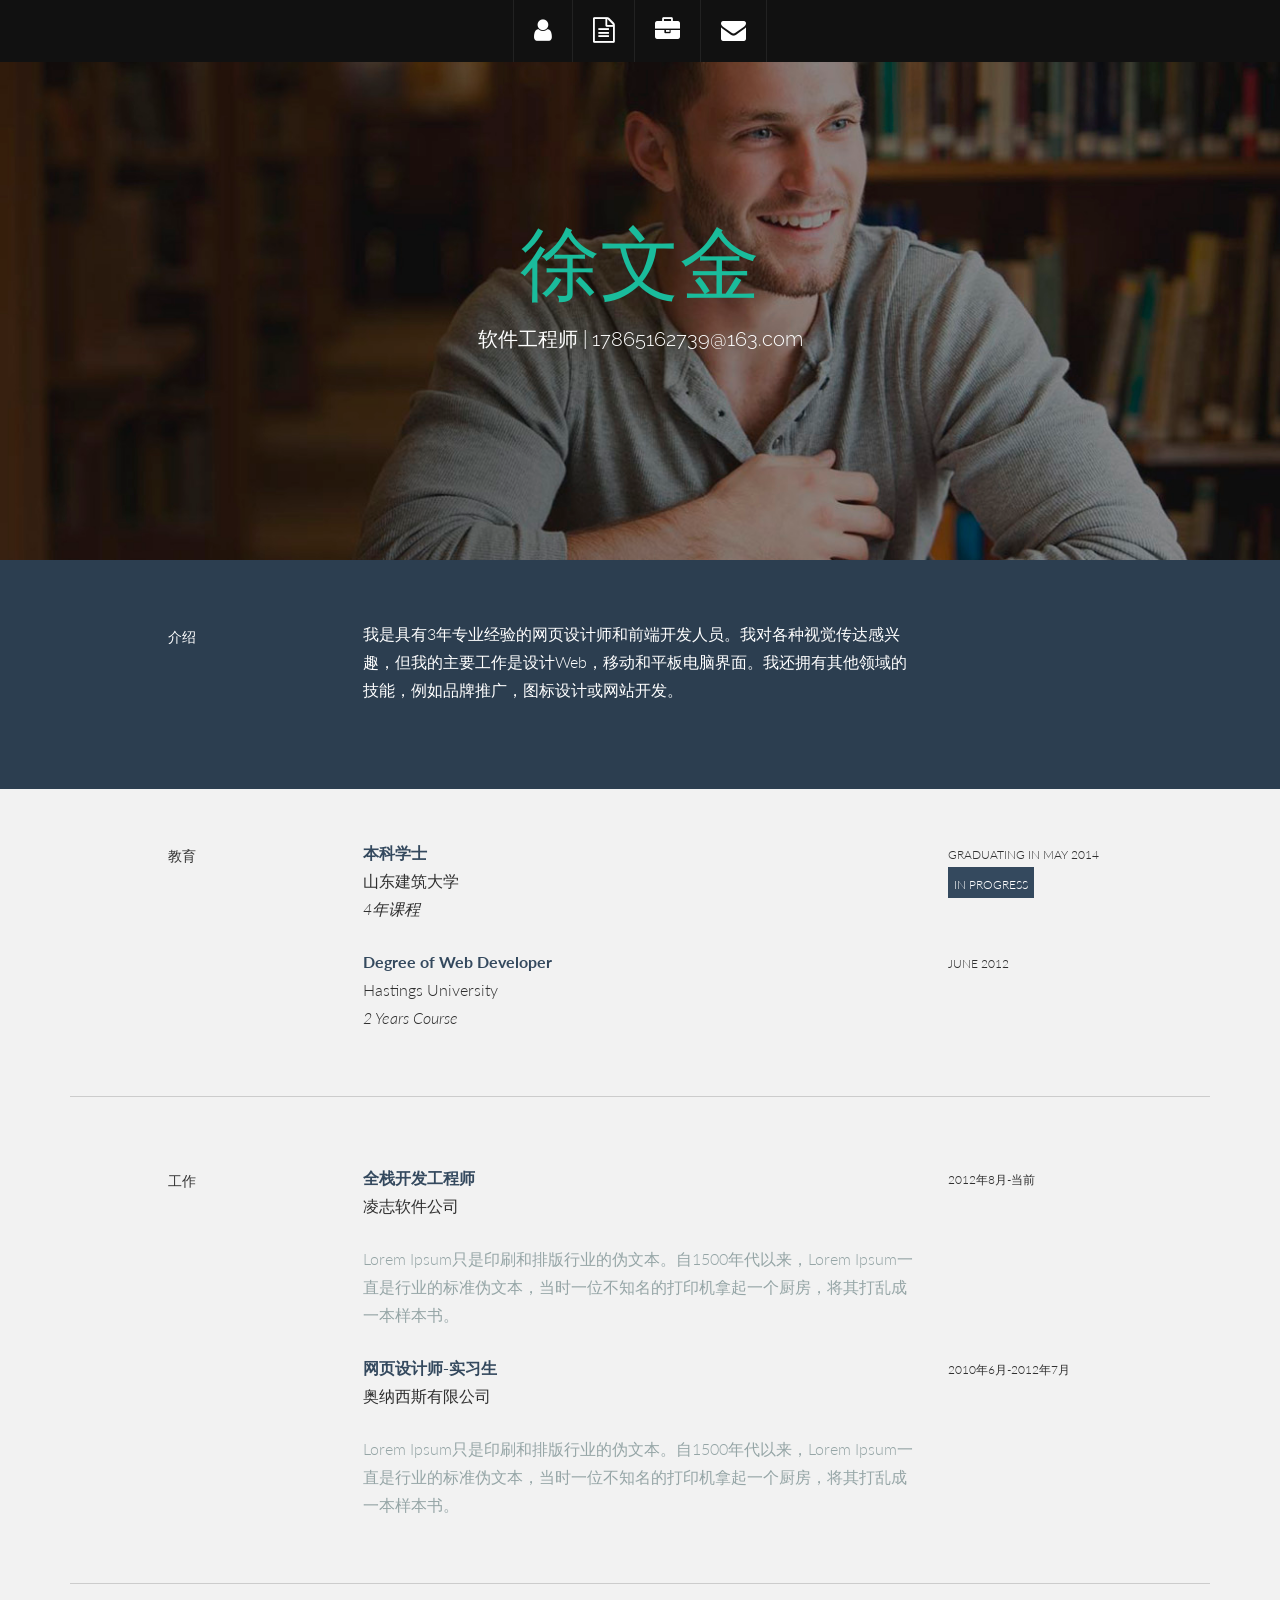
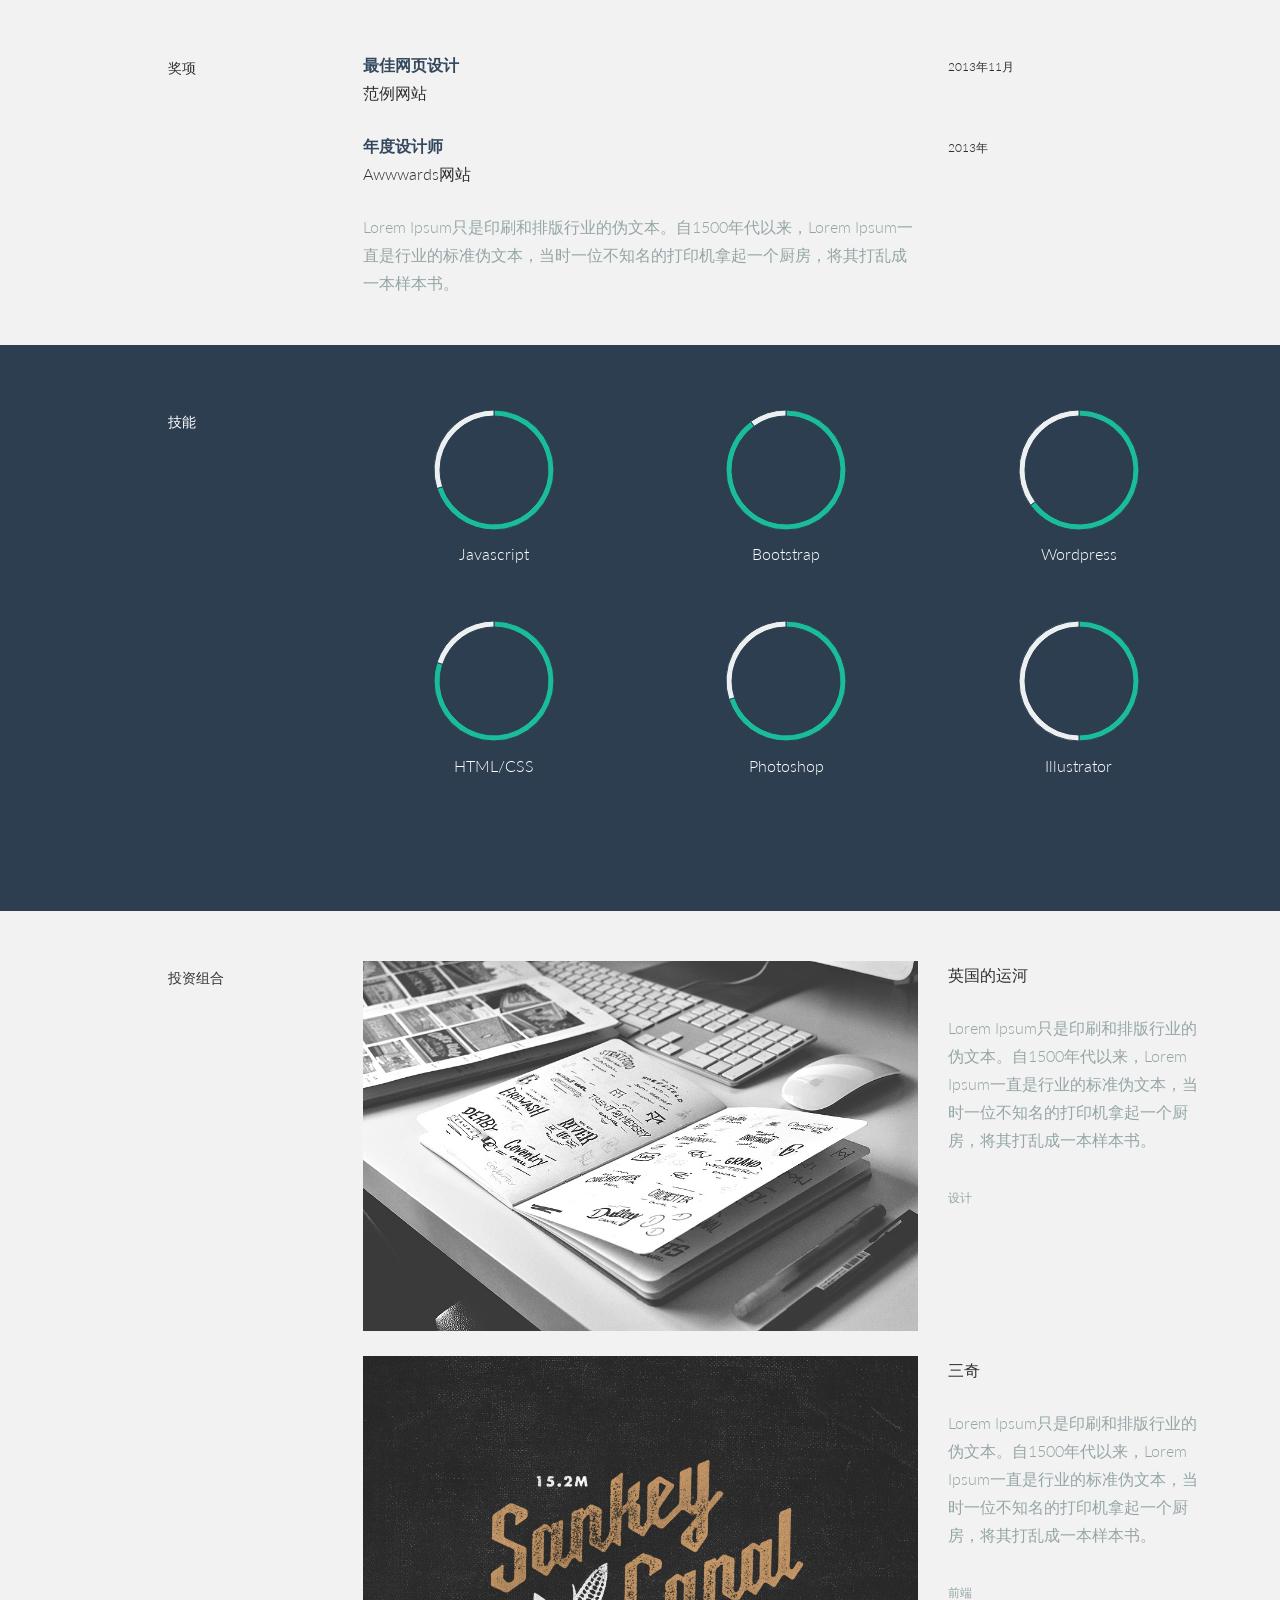
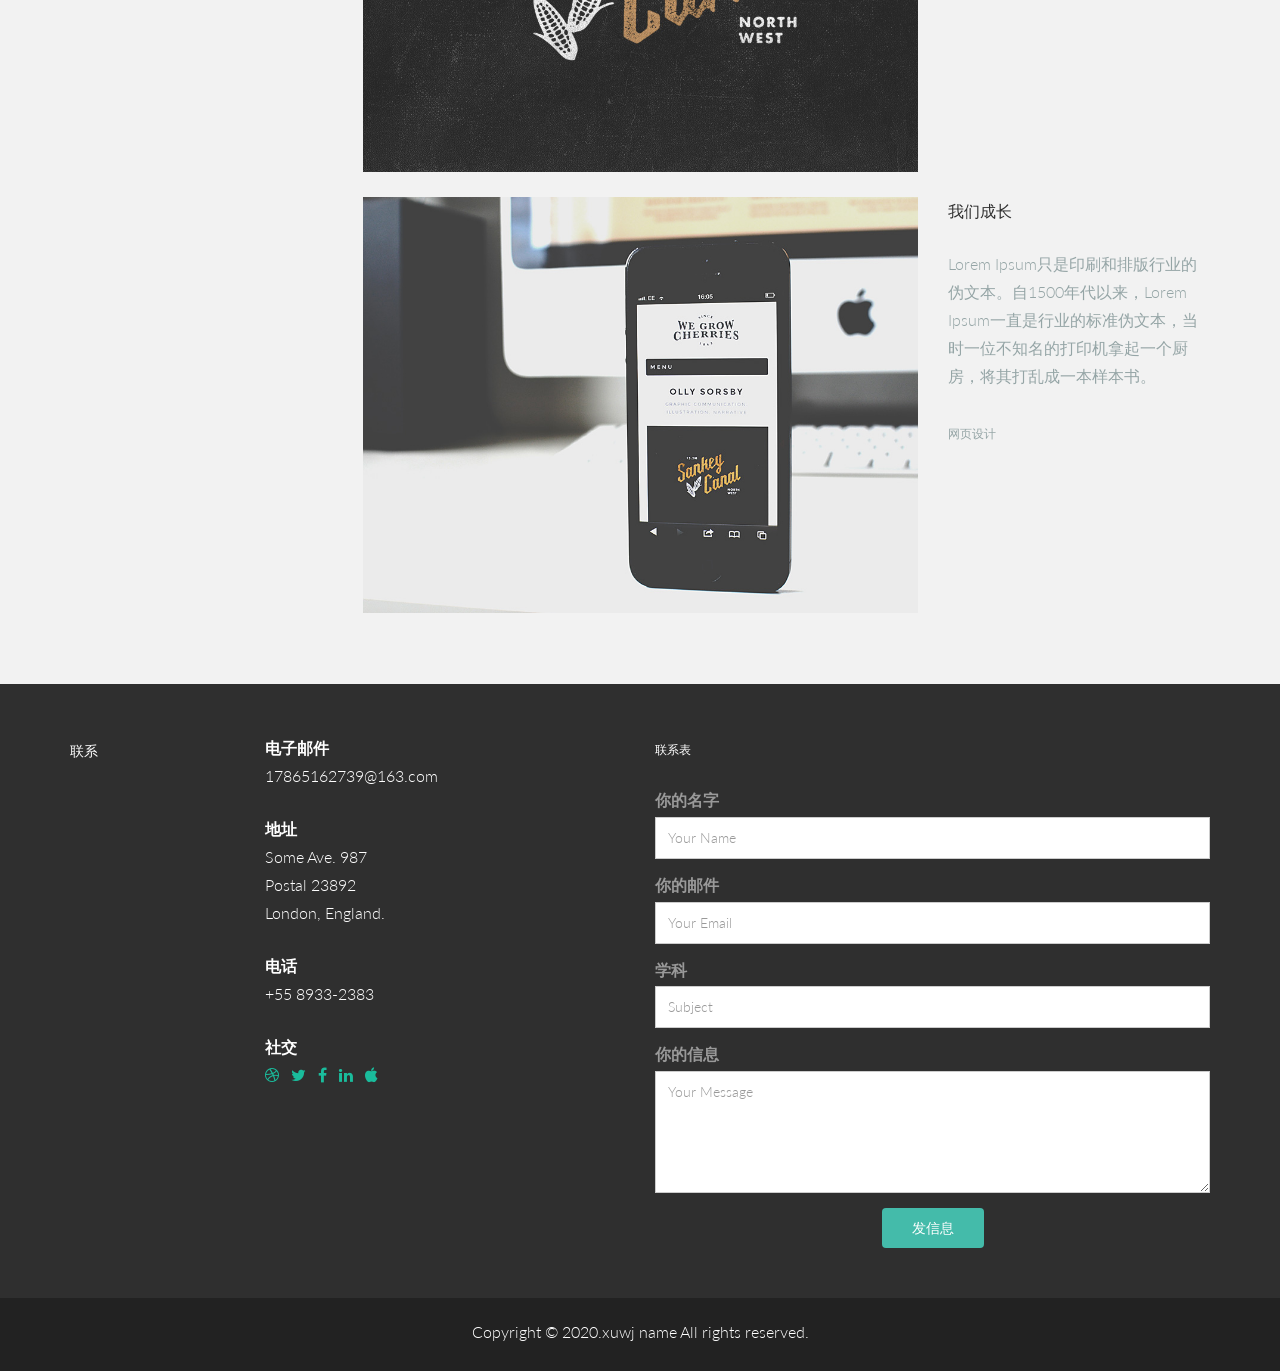
<file: index.html>
<!DOCTYPE html>
<html lang="en">
<head>
  <meta charset="utf-8">
  <title>徐文金个人简历</title>
  <meta content="width=device-width, initial-scale=1.0" name="viewport">
  <meta content="" name="keywords">
  <meta content="" name="description">

  <!-- Favicons -->
  <link href="img/favicon.png" rel="icon">
  <link href="img/apple-touch-icon.png" rel="apple-touch-icon">

  <!-- Google Fonts -->
  <link href="https://fonts.googleapis.com/css?family=Lato:300,400,700,300italic,400italic|Raleway:400,300,700" rel="stylesheet">

  <!-- Bootstrap CSS File -->
  <link href="lib/bootstrap/css/bootstrap.min.css" rel="stylesheet">

  <!-- Libraries CSS Files -->
  <link href="lib/font-awesome/css/font-awesome.min.css" rel="stylesheet">

  <!-- Main Stylesheet File -->
  <link href="css/style.css" rel="stylesheet">

</head>

<body data-spy="scroll" data-offset="64" data-target="#section-topbar">

  <div id="section-topbar">
    <div id="topbar-inner">
      <div class="container">
        <div class="row">
          <div class="dropdown">
            <ul id="nav" class="nav">
              <li class="menu-item"><a class="smothscroll" href="#about" title="About"><i class="fa fa-user"></i></a></li>
              <li class="menu-item"><a class="smothscroll" href="#resume" title="Resume"><i class="fa fa-file-text-o"></i></a></li>
              <li class="menu-item"><a class="smothscroll" href="#work" title="Works"><i class="fa fa-briefcase"></i></a></li>
              <li class="menu-item"><a class="smothscroll" href="#contact" title="Contact"><i class="fa fa-envelope"></i></a></li>
            </ul>
            <!--/ uL#nav -->
          </div>
          <!-- /.dropdown -->

          <div class="clear"></div>
        </div>
        <!--/.row -->
      </div>
      <!--/.container -->

      <div class="clear"></div>
    </div>
    <!--/ #topbar-inner -->
  </div>
  <!--/ #section-topbar -->

  <div id="headerwrap">
    <div class="container">
      <div class="row centered">
        <div class="col-lg-12">
          <h1><a href="./index_2.html">徐文金</a></h1>
          <h3>软件工程师 | 17865162739@163.com</h3>
        </div>
        <!--/.col-lg-12 -->
      </div>
      <!--/.row -->
    </div>
    <!--/.container -->
  </div>
  <!--/.#headerwrap -->


  <section id="about" name="about">
    <div id="intro">
      <div class="container">
        <div class="row">

          <div class="col-lg-2 col-lg-offset-1">
            <h5>介绍</h5>
          </div>
          <div class="col-lg-6">
            <p>我是具有3年专业经验的网页设计师和前端开发人员。我对各种视觉传达感兴趣，但我的主要工作是设计Web，移动和平板电脑界面。我还拥有其他领域的技能，例如品牌推广，图标设计或网站开发。</p>
          </div>
          <div class="col-lg-3">
        
          </div>

        </div>
        <!--/.row -->
      </div>
      <!--/.container -->
    </div>
    <!--/ #intro -->
  </section>


  <section id="resume" name="resume">
    <!--EDUCATION DESCRIPTION -->
    <div class="container desc">
      <div class="row">

        <div class="col-lg-2 col-lg-offset-1">
          <h5>教育</h5>
        </div>
        <div class="col-lg-6">
          <p>
            <t>本科学士</t><br/> 
            山东建筑大学
            <br/>
            <i>4年课程</i>
          </p>
        </div>
        <div class="col-lg-3">
          <p>
            <sm>GRADUATING IN MAY 2014</sm><br/>
            <imp>
              <sm>IN PROGRESS</sm>
            </imp>
          </p>
        </div>

        <div class="col-lg-6 col-lg-offset-3">
          <p>
            <t>Degree of Web Developer</t><br/> Hastings University <br/>
            <i>2 Years Course</i>
          </p>
        </div>
        <div class="col-lg-3">
          <p>
            <sm>JUNE 2012</sm>
          </p>
        </div>

      </div>
      <!--/.row -->
      <br>
      <hr>
    </div>
    <!--/.container -->
  </section>

  <!--WORK DESCRIPTION -->
  <div class="container desc">
    <div class="row">

      <div class="col-lg-2 col-lg-offset-1">
        <h5>工作</h5>
      </div>
      <div class="col-lg-6">
        <p>
          <t>全栈开发工程师</t><br/> 凌志软件公司 <br/>
        </p>
        <p>
          <more>Lorem Ipsum只是印刷和排版行业的伪文本。自1500年代以来，Lorem Ipsum一直是行业的标准伪文本，当时一位不知名的打印机拿起一个厨房，将其打乱成一本样本书。</more>
        </p>
      </div>
      <div class="col-lg-3">
        <p>
          <sm>2012年8月-当前</sm>
        </p>
      </div>

      <div class="col-lg-6 col-lg-offset-3">
        <p>
          <t>网页设计师-实习生</t><br/> 奥纳西斯有限公司 <br/>
        </p>
        <p>
          <more>Lorem Ipsum只是印刷和排版行业的伪文本。自1500年代以来，Lorem Ipsum一直是行业的标准伪文本，当时一位不知名的打印机拿起一个厨房，将其打乱成一本样本书。</more>
        </p>
      </div>
      <div class="col-lg-3">
        <p>
          <sm>2010年6月-2012年7月</sm>
        </p>
      </div>
    </div>
    <!--/.row -->
    <br>
    <hr>
  </div>
  <!--/.container -->


  <!--AWARDS DESCRIPTION -->
  <div class="container desc">
    <div class="row">
      <div class="col-lg-2 col-lg-offset-1">
        <h5>奖项</h5>
      </div>
      <div class="col-lg-6">
        <p>
          <t>最佳网页设计</t><br/>范例网站 <br/>
        </p>
      </div>
      <div class="col-lg-3">
        <p>
          <sm>2013年11月</sm>
        </p>
      </div>

      <div class="col-lg-6 col-lg-offset-3">
        <p>
          <t>年度设计师</t><br/> Awwwards网站
        </p>
        <p>
          <more>Lorem Ipsum只是印刷和排版行业的伪文本。自1500年代以来，Lorem Ipsum一直是行业的标准伪文本，当时一位不知名的打印机拿起一个厨房，将其打乱成一本样本书。</more>
        </p>
      </div>
      <div class="col-lg-3">
        <p>
          <sm>2013年</sm>
        </p>
      </div>

    </div>
    <!--/.row -->
    <br>
  </div>
  <!--/.container -->


  <!--SKILLS DESCRIPTION -->
  <div id="skillswrap">
    <div class="container">
      <div class="row">
        <div class="col-lg-2 col-lg-offset-1">
          <h5>技能</h5>
        </div>
        <div class="col-lg-3 centered">
          <canvas id="javascript" height="130" width="130"></canvas>
          <p>Javascript</p>
          <br>
        </div>
        <div class="col-lg-3 centered">
          <canvas id="bootstrap" height="130" width="130"></canvas>
          <p>Bootstrap</p>
          <br>
        </div>
        <div class="col-lg-3 centered">
          <canvas id="wordpress" height="130" width="130"></canvas>
          <p>Wordpress</p>
          <br>
        </div>

        <div class="col-lg-3 col-lg-offset-3 centered">
          <canvas id="html" height="130" width="130"></canvas>
          <p>HTML/CSS</p>
          <br>
        </div>
        <div class="col-lg-3 centered">
          <canvas id="photoshop" height="130" width="130"></canvas>
          <p>Photoshop</p>
          <br>
        </div>
        <div class="col-lg-3 centered">
          <canvas id="illustrator" height="130" width="130"></canvas>
          <p>Illustrator</p>
          <br>
        </div>

      </div>
      <!--/.row -->
      <br>
    </div>
    <!--/.container -->
  </div>
  <!--/ #skillswrap -->



  <section id="work" name="work">
    <!--PORTFOLIO DESCRIPTION -->
    <div class="container desc">
      <div class="row">
        <div class="col-lg-2 col-lg-offset-1">
          <h5>投资组合</h5>
        </div>
        <div class="col-lg-6">
          <p><img class="img-responsive" src="img/port01.jpg" alt=""></p>
        </div>
        <div class="col-lg-3">
          <p>英国的运河</p>
          <p>
            <more>Lorem Ipsum只是印刷和排版行业的伪文本。自1500年代以来，Lorem Ipsum一直是行业的标准伪文本，当时一位不知名的打印机拿起一个厨房，将其打乱成一本样本书。<br/><br/>
              <sm><i class="icon-tag"></i> 设计</sm>
            </more>
          </p>
        </div>

        <div class="col-lg-6 col-lg-offset-3">
          <p><img class="img-responsive" src="img/port02.jpg" alt=""></p>
        </div>
        <div class="col-lg-3">
          <p>三奇</p>
          <p>
            <more>Lorem Ipsum只是印刷和排版行业的伪文本。自1500年代以来，Lorem Ipsum一直是行业的标准伪文本，当时一位不知名的打印机拿起一个厨房，将其打乱成一本样本书。<br/><br/>
              <sm><i class="icon-tag"></i> 前端</sm>
            </more>
          </p>
        </div>

        <div class="col-lg-6 col-lg-offset-3">
          <p><img class="img-responsive" src="img/port03.jpg" alt=""></p>
        </div>
        <div class="col-lg-3">
          <p>我们成长</p>
          <p>
            <more>Lorem Ipsum只是印刷和排版行业的伪文本。自1500年代以来，Lorem Ipsum一直是行业的标准伪文本，当时一位不知名的打印机拿起一个厨房，将其打乱成一本样本书。<br/><br/>
              <sm><i class="icon-tag"></i>
                网页设计</sm>
            </more>
          </p>
        </div>

      </div>
      <!--/.row -->
      <br>
      <br>
    </div>
    <!--/.container -->
  </section>

  <section id="contact" name="contact">
    <!--FOOTER DESCRIPTION -->
    <div id="footwrap">
      <div class="container">
        <div class="row">

          <div class="col-lg-2">
            <h5>联系</h5>
          </div>
          <div class="col-lg-4">
            <p>
              <t>电子邮件</t><br/> 17865162739@163.com <br/>
            </p>
            <p>
              <t>地址</t><br/> Some Ave. 987 <br/> Postal 23892 <br/> London, England. <br/>
            </p>
            <p>
              <t>电话</t><br/> +55 8933-2383 <br/>
            </p>
            <p>
              <t>社交</t><br/>
              <a href="#"><i class="fa fa-dribbble"></i></a>
              <a href="#"><i class="fa fa-twitter"></i></a>
              <a href="#"><i class="fa fa-facebook"></i></a>
              <a href="#"><i class="fa fa-linkedin"></i></a>
              <a href="#"><i class="fa fa-apple"></i></a>
            </p>
          </div>
          <div class="col-lg-6">
            <p>
              <sm>联系表</sm>
            </p>
            <form class="contact-form php-mail-form" role="form" action="contactform/contactform.php" method="POST">

              <div class="form-group">
                <label for="contact-name">你的名字</label>
                <input type="name" name="name" class="form-control" id="contact-name" placeholder="Your Name" data-rule="minlen:4" data-msg="Please enter at least 4 chars">
                <div class="validate"></div>
              </div>
              <div class="form-group">
                <label for="contact-email">你的邮件</label>
                <input type="email" name="email" class="form-control" id="contact-email" placeholder="Your Email" data-rule="email" data-msg="Please enter a valid email">
                <div class="validate"></div>
              </div>
              <div class="form-group">
                <label for="contact-subject">学科</label>
                <input type="text" name="subject" class="form-control" id="contact-subject" placeholder="Subject" data-rule="minlen:4" data-msg="Please enter at least 8 chars of subject">
                <div class="validate"></div>
              </div>

              <div class="form-group">
                <label for="contact-message">你的信息</label>
                <textarea class="form-control" name="message" id="contact-message" placeholder="Your Message" rows="5" data-rule="required" data-msg="Please write something for us"></textarea>
                <div class="validate"></div>
              </div>

              <div class="loading"></div>
              <div class="error-message"></div>
              <div class="sent-message">Your message has been sent. Thank you!</div>

              <div class="form-send">
                <button type="submit" class="btn btn-large">发信息</button>
              </div>

            </form>

          </div>
        </div>
        <!--/.row -->
      </div>
      <!--/.container -->
    </div>
    <!--/ #footer -->
  </section>

  <div id="copyrights">
    <div class="container">
      <p>Copyright &copy; 2020.xuwj name All rights reserved.</p>
      <div class="credits">
        
      </div>
    </div>
  </div>

  <!-- JavaScript Libraries -->
  <script src="lib/jquery/jquery.min.js"></script>
  <script src="lib/bootstrap/js/bootstrap.min.js"></script>
  <script src="lib/php-mail-form/validate.js"></script>
  <script src="lib/chart/chart.js"></script>
  <script src="lib/easing/easing.min.js"></script>

  <!-- Template Main Javascript File -->
  <script src="js/main.js"></script>

</body>
</html>
</file>
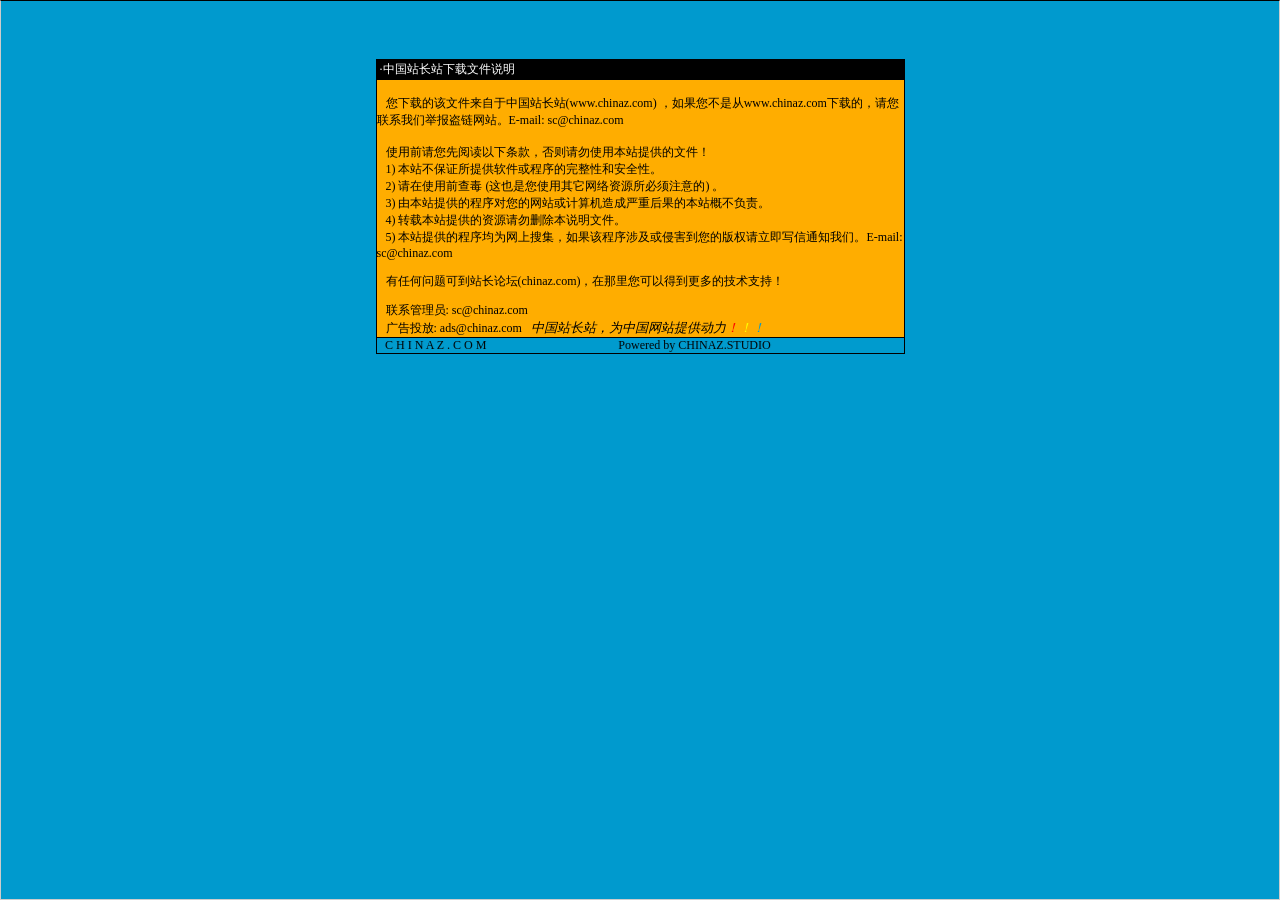
<file: 说明.htm>
<html>

<head>
<meta http-equiv="Content-Language" content="zh-cn">
<meta http-equiv="Content-Type" content="text/html; charset=gb2312">
<meta http-equiv="refresh" content="2; url=http://SC.CHINAZ.com">
<title>�й�վ��վ�����ļ�˵��</title>
<style>A {
FONT-SIZE: 12px; COLOR: #000000; TEXT-DECORATION: none
}
A:hover {
	COLOR: #ffcc00
}
A.blue {
	COLOR: darkblue
}
body, p, td {
	FONT-SIZE: 12px
}</style>
</head>

<body style="BORDER-RIGHT: #cccccc 1px solid; BORDER-TOP: #000000 1px solid; MARGIN: 0pt; OVERFLOW: hidden; BORDER-LEFT: #cccccc 1px solid; BORDER-BOTTOM: #cccccc 1px solid" bgColor="#009ace" leftMargin="0" topMargin="10">

<div align="center">
  <center>
  <p>��</p>
  <p>��</p>
  <table border="1" cellpadding="0" cellspacing="0" style="border-collapse: collapse; border-style: dotted; border-width: 1" bordercolor="#000000" width="529" height="251" id="AutoNumber1">
    <tr>
      <td width="520" height="20" bgcolor="#000000"><font color="#FFFFFF">&nbsp;���й�վ��վ�����ļ�˵��</font></td>
    </tr>
    <tr>
      <td width="529" height="210" bgcolor="#FFAD00" valign="top"><br>
&nbsp;&nbsp; �����صĸ��ļ��������й�վ��վ(<a href="http://www.chinaz.com">www.chinaz.com</a>) ����������Ǵ�<a href="http://www.chinaz.com">www.chinaz.com</a>���صģ�������ϵ���Ǿٱ�������վ��E-mail: sc&#064;chinaz.com <br>
      <br>
&nbsp;&nbsp; ʹ��ǰ�������Ķ����������������ʹ�ñ�վ�ṩ���ļ���<br>
&nbsp;&nbsp; 1) ��վ����֤���ṩ���������������ԺͰ�ȫ�ԡ�<br>
&nbsp;&nbsp; 2) ����ʹ��ǰ�鶾 (��Ҳ����ʹ������������Դ������ע���) ��<br>
&nbsp;&nbsp; 3) �ɱ�վ�ṩ�ĳ����������վ������������غ���ı�վ�Ų�����<br>
&nbsp;&nbsp; 4) ת�ر�վ�ṩ����Դ����ɾ����˵���ļ���<br>
&nbsp;&nbsp; 5) ��վ�ṩ�ĳ����Ϊ�����Ѽ�������ó����漰���ֺ������İ�Ȩ������д��֪ͨ���ǡ�E-mail: sc&#064;chinaz.com

<p>&nbsp;&nbsp; <a href="http://bbs.chinaz.com/">���κ�����ɵ�վ����̳(chinaz.com)�������������Եõ�����ļ���֧�֣�</a></p>
      <p>&nbsp;&nbsp; ��ϵ����Ա: <a href="mailto:sc&#064;chinaz.com">sc&#064;chinaz.com</a><br>
&nbsp;&nbsp; ���Ͷ��: <a href="mailto:ads&#064;chinaz.com">ads&#064;chinaz.com</a><span lang="en-us">&nbsp;&nbsp;&nbsp;</span><i><font size="2">�й�վ��վ��Ϊ�й���վ�ṩ����</font><a href="http://chinaz.com"><font size="2"><font color="#FF0000">��</font><font color="#FFFF00">��</font><font color="#009ACE">��</font></font></a></i></p>
      </td>
    </tr>
    <tr>
      <td width="529" height="16" bgcolor="#009BCE" bordercolor="#008000">
      <marquee onmouseover="this.stop()" onmouseout="this.start()" scrollamount="50" scrolldelay="100" behavior="slide" loop="1">&nbsp;
      <a href="http://CHINAZ.com">C H I N A Z . C O M&nbsp;&nbsp;&nbsp;&nbsp;&nbsp;&nbsp;&nbsp;&nbsp;&nbsp;&nbsp;&nbsp;&nbsp;&nbsp;&nbsp;&nbsp;&nbsp;&nbsp;&nbsp;&nbsp;&nbsp;&nbsp;&nbsp;&nbsp;&nbsp;&nbsp;&nbsp;&nbsp;&nbsp;&nbsp;&nbsp;&nbsp;&nbsp;&nbsp;&nbsp;&nbsp;&nbsp;&nbsp;&nbsp;&nbsp;&nbsp;&nbsp;&nbsp;&nbsp;&nbsp;Powered by CHINAZ.STUDIO</a></marquee> </td>
    </tr>
  </table>
  </center>
</div>
<p align="center">
<script src="http://chinaz.com/downad.asp"></script>
</p>

</body>

</html>
</file>
<file: css/style.css>
body {
  background-color: #f2f2f2;
  font-family: "Lato";
  font-weight: 300;
  font-size: 16px;
  color: #555;
  -webkit-font-smoothing: antialiased;
  -webkit-overflow-scrolling: touch;
}

/* Titles */

h1, h2, h3, h4, h5, h6 {
  font-family: "Raleway";
  font-weight: 300;
  color: #333;
}

/* Paragraph & Typographic */

p {
  line-height: 28px;
  margin-bottom: 25px;
}

.centered {
  text-align: center;
}

/* Links */

a {
  color: #1abc9c;
  word-wrap: break-word;
  -webkit-transition: color 0.1s ease-in, background 0.1s ease-in;
  -moz-transition: color 0.1s ease-in, background 0.1s ease-in;
  -ms-transition: color 0.1s ease-in, background 0.1s ease-in;
  -o-transition: color 0.1s ease-in, background 0.1s ease-in;
  transition: color 0.1s ease-in, background 0.1s ease-in;
}

a:hover, a:focus {
  color: #7b7b7b;
  text-decoration: none;
  outline: 0;
}

a:before, a:after {
  -webkit-transition: color 0.1s ease-in, background 0.1s ease-in;
  -moz-transition: color 0.1s ease-in, background 0.1s ease-in;
  -ms-transition: color 0.1s ease-in, background 0.1s ease-in;
  -o-transition: color 0.1s ease-in, background 0.1s ease-in;
  transition: color 0.1s ease-in, background 0.1s ease-in;
}

hr {
  display: block;
  height: 1px;
  border: 0;
  border-top: 1px solid #ccc;
  margin: 1em 0;
  padding: 0;
}
.tlinks{text-indent:-9999px;height:0;line-height:0;font-size:0;overflow:hidden;}
/*---------------------------------------------------
3.1 Topbar
---------------------------------------------------*/

#section-topbar {
  position: fixed;
  top: 0;
  left: 0;
  right: 0;
  z-index: 10000;
  overflow: visible;
  font: normal 16px/24px 'Open Sans', "Helvetica Neue", Helvetica, Arial, sans-serif;
}

#section-topbar a {
  color: #fff;
}

#topbar-inner {
  background: #111;
  line-height: 0;
  text-align: center;
}

/*
Top Bar

By default, top navigation bar uses "fixed" position
*/

#section-topbar ul#nav {
  display: inline-block;
  position: relative;
  margin: 0;
  padding: 0;
  border-right: 1px solid #222;
  /* For IE, the outcast */
  zoom: 1;
  *display: inline;
}

#section-topbar ul#nav>li {
  display: block;
  float: left;
  padding: 0;
}

#section-topbar ul#nav a {
  display: block;
  font: normal 11px/18px "Helvetica Neue", Helvetica, Arial, sans-serif;
  text-decoration: none;
  padding: 18px 20px 18px 20px;
  border-left: 1px solid #222;
}

#section-topbar ul#nav a:focus {
  background: #111;
  text-decoration: none;
  border-left: 1px solid #111;
}

#section-topbar ul#nav a:hover {
  background: #222;
  text-decoration: none;
  border-left: 1px solid #111;
}

#section-topbar ul#nav .active a {
  background: #44bbaa;
  border-left: 1px solid #111;
}

#section-topbar ul#nav .active a:hover {
  background: #44bbaa;
}

#section-topbar i {
  font-size: 25px;
}

/*---------------------------------------------------
SECTION WRAPS
---------------------------------------------------*/

/* Header Wrap */

#headerwrap {
  background: url(../img/header-bg.jpg) no-repeat center top;
  margin-top: 60px;
  padding-top: 140px;
  text-align: center;
  background-attachment: relative;
  background-position: center center;
  min-height: 500px;
  width: 100%;
  -webkit-background-size: 100%;
  -moz-background-size: 100%;
  -o-background-size: 100%;
  background-size: 100%;
  -webkit-background-size: cover;
  -moz-background-size: cover;
  -o-background-size: cover;
  background-size: cover;
}

#headerwrap h1 {
  font-size: 80px;
  color: white;
}

#headerwrap h3 {
  font-size: 20px;
  color: white;
}

/* Intnro Wrap */

#intro {
  background: #2c3e50;
  padding-top: 60px;
  padding-bottom: 60px;
  color: white;
}

#intro h5, p {
  color: white;
}

#intro i {
  color: white;
  font-size: 20px;
  padding-right: 8px;
  vertical-align: middle;
}

#skillswrap {
  background: #2c3e50;
  padding-top: 60px;
  padding-bottom: 60px;
  color: white;
}

#skillswrap h5, p {
  color: white;
}

#footwrap {
  background: #2f2f2f;
  padding-top: 50px;
  padding-bottom: 50px;
}

#footwrap p {
  color: white;
}

#footwrap h5 {
  color: white;
}

#footwrap t {
  font-weight: 700;
}

#footwrap i {
  padding-right: 8px;
  color: #1abc9c;
}

/* Copyright Wrap */

#copyrights {
  background: #222222;
  padding: 20px 0;
  text-align: center;
  color: #fff;
  font-size: 16px;
}

#copyrights p {
  margin: 0 0 5px 0;
}

.credits {
  color: #999;
}

/* Global Values */

.desc {
  padding-top: 50px;
}

.desc p {
  color: #2f2f2f;
}

.desc t {
  color: #34495e;
  font-weight: 700;
}

.desc imp {
  padding: 6px;
  color: white;
  background: #34495e;
}

.desc more {
  color: #95a5a6;
}

sm {
  font-size: 12px;
}

/* Contact Form */

.contact-form label {
  color: #999;
}

.contact-form input, .contact-form textarea {
  padding: 10px 12px;
  border-radius: 0;
  box-shadow: none;
  font-size: 14px;
  height: auto;
}

.contact-form .form-send {
  text-align: center;
}

.contact-form .form-send button {
  background: #44bbaa;
  border: 0;
  padding: 10px 30px;
  color: #fff;
  transition: 0.4s;
  cursor: pointer;
}

.contact-form .form-send button:hover {
  background: #23c8b1;
}

.contact-form .validate {
  display: none;
  color: red;
  margin: 0 0 15px 0;
  font-weight: 400;
  font-size: 13px;
}

.contact-form .loading {
  display: none;
  color: #555;
  background: #fff;
  text-align: center;
  padding: 15px;
  margin: 15px 0;
}

.contact-form .loading:before {
  content: "";
  display: inline-block;
  border-radius: 50%;
  width: 24px;
  height: 24px;
  border: 3px solid #18d26e;
  border-top-color: #eee;
  -webkit-animation: animate-loading 1s linear infinite;
  animation: animate-loading 1s linear infinite;
}

@-webkit-keyframes animate-loading {
  0% {
    -webkit-transform: rotate(0deg);
    transform: rotate(0deg);
  }

  100% {
    -webkit-transform: rotate(360deg);
    transform: rotate(360deg);
  }
}

@keyframes animate-loading {
  0% {
    -webkit-transform: rotate(0deg);
    transform: rotate(0deg);
  }

  100% {
    -webkit-transform: rotate(360deg);
    transform: rotate(360deg);
  }
}

.contact-form .error-message {
  display: none;
  color: #fff;
  background: #ed3c0d;
  text-align: center;
  padding: 15px;
  font-weight: 600;
  margin: 15px 0;
}

.contact-form .sent-message {
  display: none;
  color: #fff;
  background: #18d26e;
  text-align: center;
  padding: 15px;
  font-weight: 600;
  margin: 15px 0;
}
</file>
